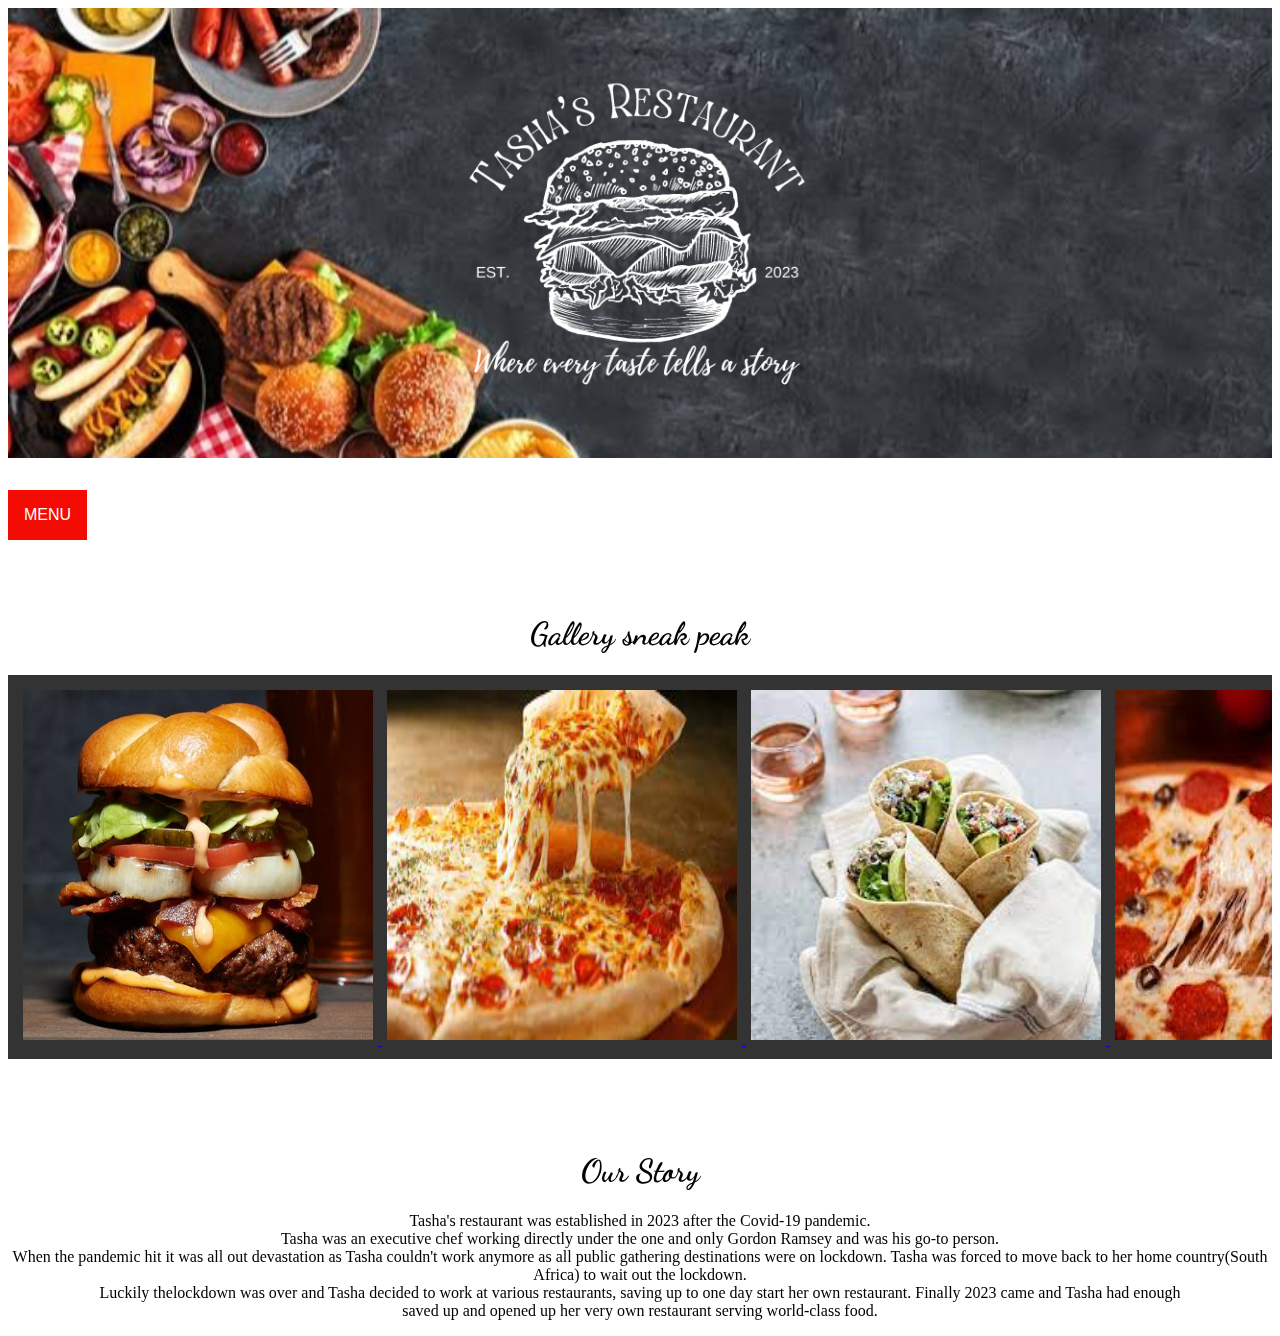
<file: index.html>
<!DOCTYPE html>
<html lang="en">
<head>
    <meta charset="UTF-8">
    <meta http-equiv="X-UA-Compatible" content="IE=edge">
    <meta name="viewport" content="width=device-width, initial-scale=1.0">
    <title>Tasha's Restaurant</title>
    <link rel="preconnect" href="https://fonts.googleapis.com">
<link rel="preconnect" href="https://fonts.gstatic.com" crossorigin>
<link href="https://fonts.googleapis.com/css2?family=Dancing+Script:wght@700&display=swap" rel="stylesheet">
    <link rel="stylesheet" href="index.css">
    
</head>
<body>
    <section class="hero-banner">
        <div class="hero-content">
            <div class="logo">
              <img src="images/Black White Modern Fast Food Logo.png">
            </div>
              </section>
      <div class="dropdown">
        <button class="dropbtn">MENU</button>
        <div class="dropdown-content">
        <a href="Our Menu.html">OUR MENU</a>
        <a href="Gallery.html">GALLERY</a>
        <a href="Contact Us.html">CONTACT US</a>
        </div>
      </div>
      <br><br><br><br>
      <h1>Gallery sneak peak</h1>
      <a href="Gallery.html">
      <div class="scroll-container">
        <img src="images/burger1.jpg" width="350" height="350">
        <img src="images/pizza1.jpg" width="350" height="350">
        <img src="images/wrap1.jpg" width="350" height="350">
        <img src="images/pizza2.jpg" width="350" height="350">
        <img src="images/wrap2.jpg" width="350" height="350">
        <img src="images/burger2.jpg" width="350" height="350">
      </a>
      </div> 
      <br><br><br><br>
      <h1>Our Story</h1>
      <p>Tasha's restaurant was established in 2023 after the Covid-19 pandemic.<br>
         Tasha was an executive chef working directly under the one and only Gordon Ramsey and was his go-to person.<br>
         When the pandemic hit it was all out devastation as Tasha couldn't work anymore as all public gathering destinations were on lockdown.
         Tasha was forced to move back to her home country(South Africa) to wait out the lockdown.<br>
         Luckily thelockdown was over and Tasha decided to work at various restaurants, saving up to one day start her own restaurant. Finally 2023 came and Tasha had enough<br>
         saved up and opened up her very own restaurant serving world-class food.
         </p>
    </body>
</html>
</file>
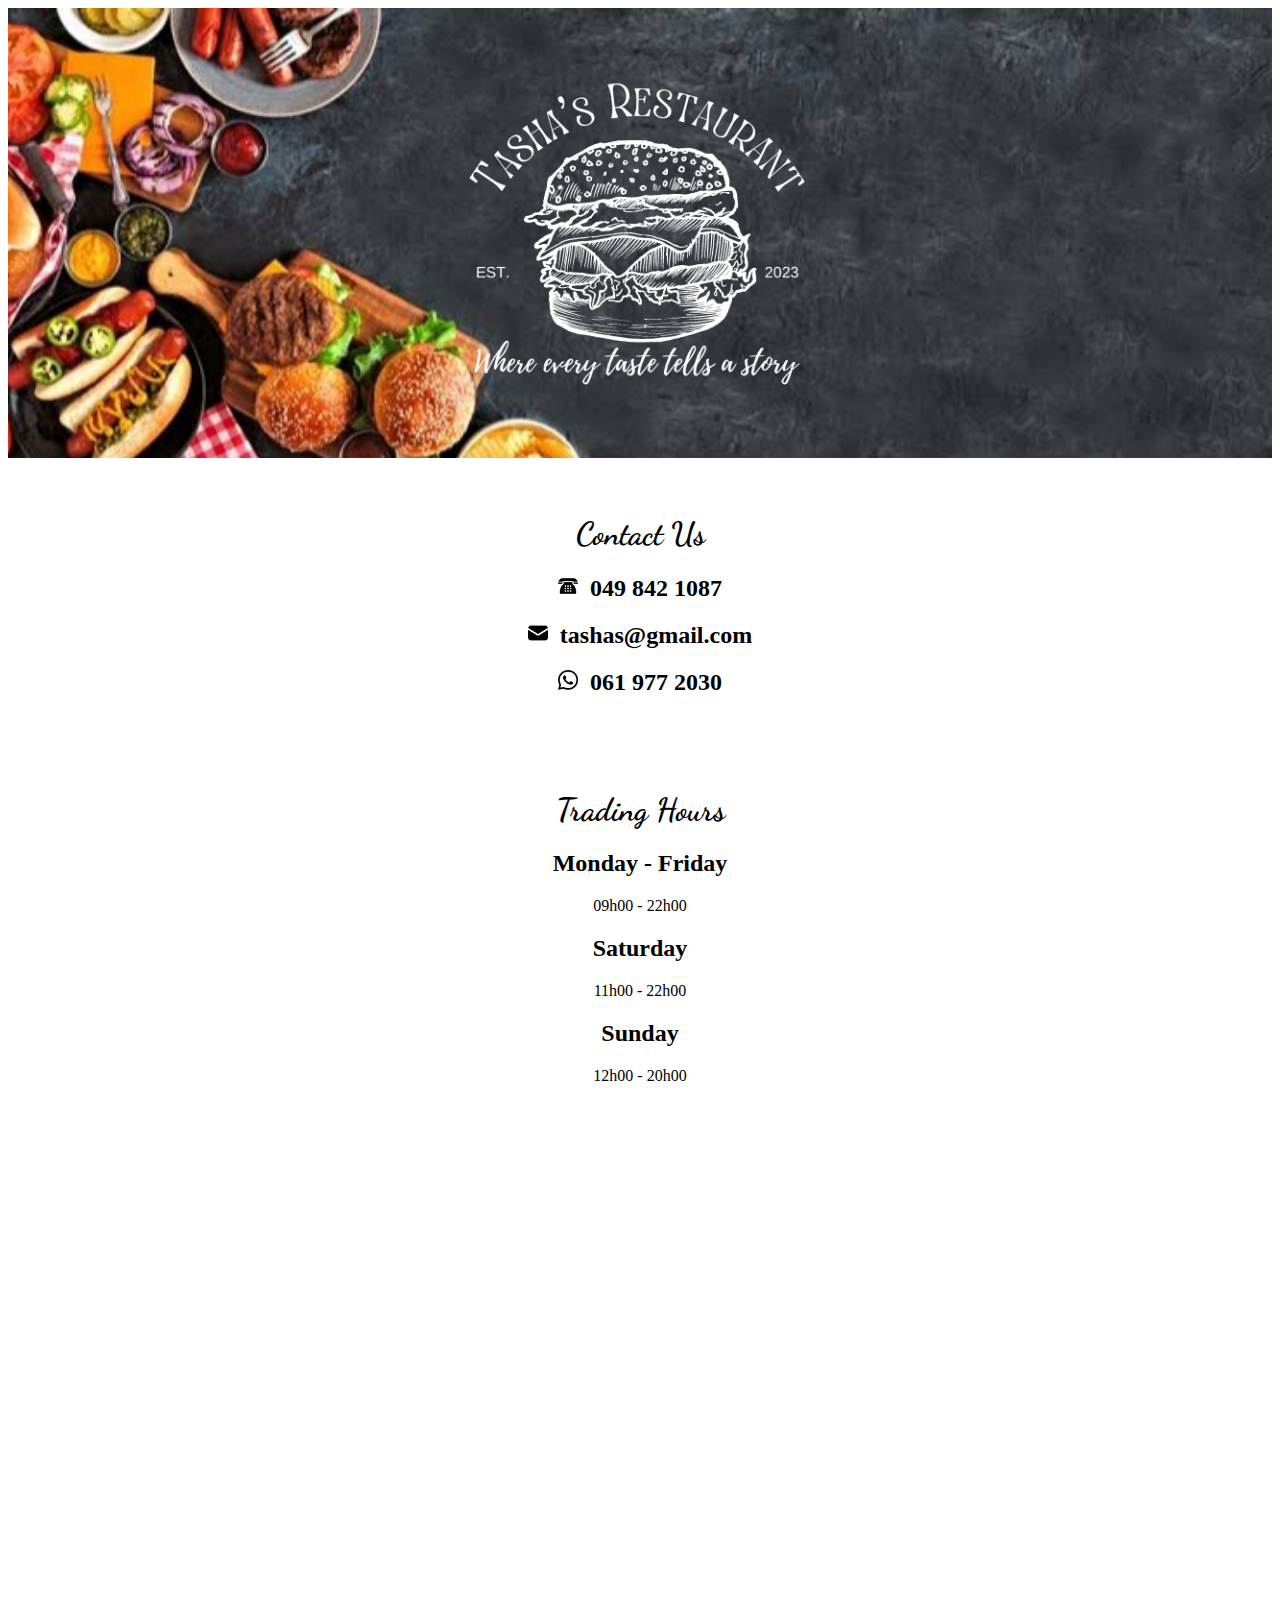
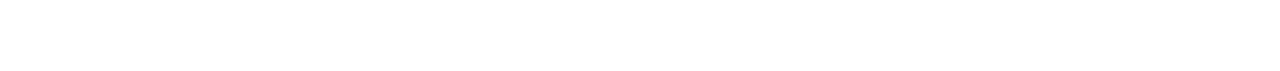
<file: Contact Us.html>
<!DOCTYPE html>
<html lang="en">
<head>
    <meta charset="UTF-8">
    <meta http-equiv="X-UA-Compatible" content="IE=edge">
    <meta name="viewport" content="width=device-width, initial-scale=1.0">
    <title>Contact Us</title>
    <link rel="preconnect" href="https://fonts.googleapis.com">
<link rel="preconnect" href="https://fonts.gstatic.com" crossorigin>
<link href="https://fonts.googleapis.com/css2?family=Dancing+Script:wght@700&display=swap" rel="stylesheet">
    <link rel="stylesheet" href="index.css">
</head>
<body>
    <section class="hero-banner">
        <div class="hero-content">
            <div class="logo">
              <img src="images/Black White Modern Fast Food Logo.png">
            </div>
              </section>
              <br><br>

     <h1>Contact Us</h1>
     <h2><img src="images/310199.png" width="20" height="20">&nbsp;  049 842 1087</h2>
     <h2><img src="images/666162.png" width="20" height="20">&nbsp;  tashas@gmail.com</h2>
     <h2><img src="images/whatsappicon.png" width="20" height="20">&nbsp; 061 977 2030</h2>
     <br><br><br>
     <h1>Trading Hours</h1>
     <h2>Monday - Friday</h2>
     <p>09h00 - 22h00</p>
     <h2>Saturday</h2>
     <p>11h00 - 22h00</p>
     <h2>Sunday</h2>
     <p>12h00 - 20h00</p>
     <br><br><br><br><br><br>

     <iframe src="https://www.google.com/maps/embed?pb=!1m18!1m12!1m3!1d3402.068607131405!2d25.00001871086793!3d-31.494797974118175!2m3!1f0!2f0!3f0!3m2!1i1024!2i768!4f13.1!3m3!1m2!1s0x1e87a40173a648f7%3A0xeda9d71425c27b0e!2s3%20Bennie%20St%2C%20Middelburg%20-%20Ec%2C%20Middelburg%2C%205900!5e0!3m2!1sen!2sza!4v1683823107070!5m2!1sen!2sza" 
     width="1400" height="450" style="border:0;" allowfullscreen="" loading="lazy" referrerpolicy="no-referrer-when-downgrade">
    </iframe>
            
</body>
</html>
</file>
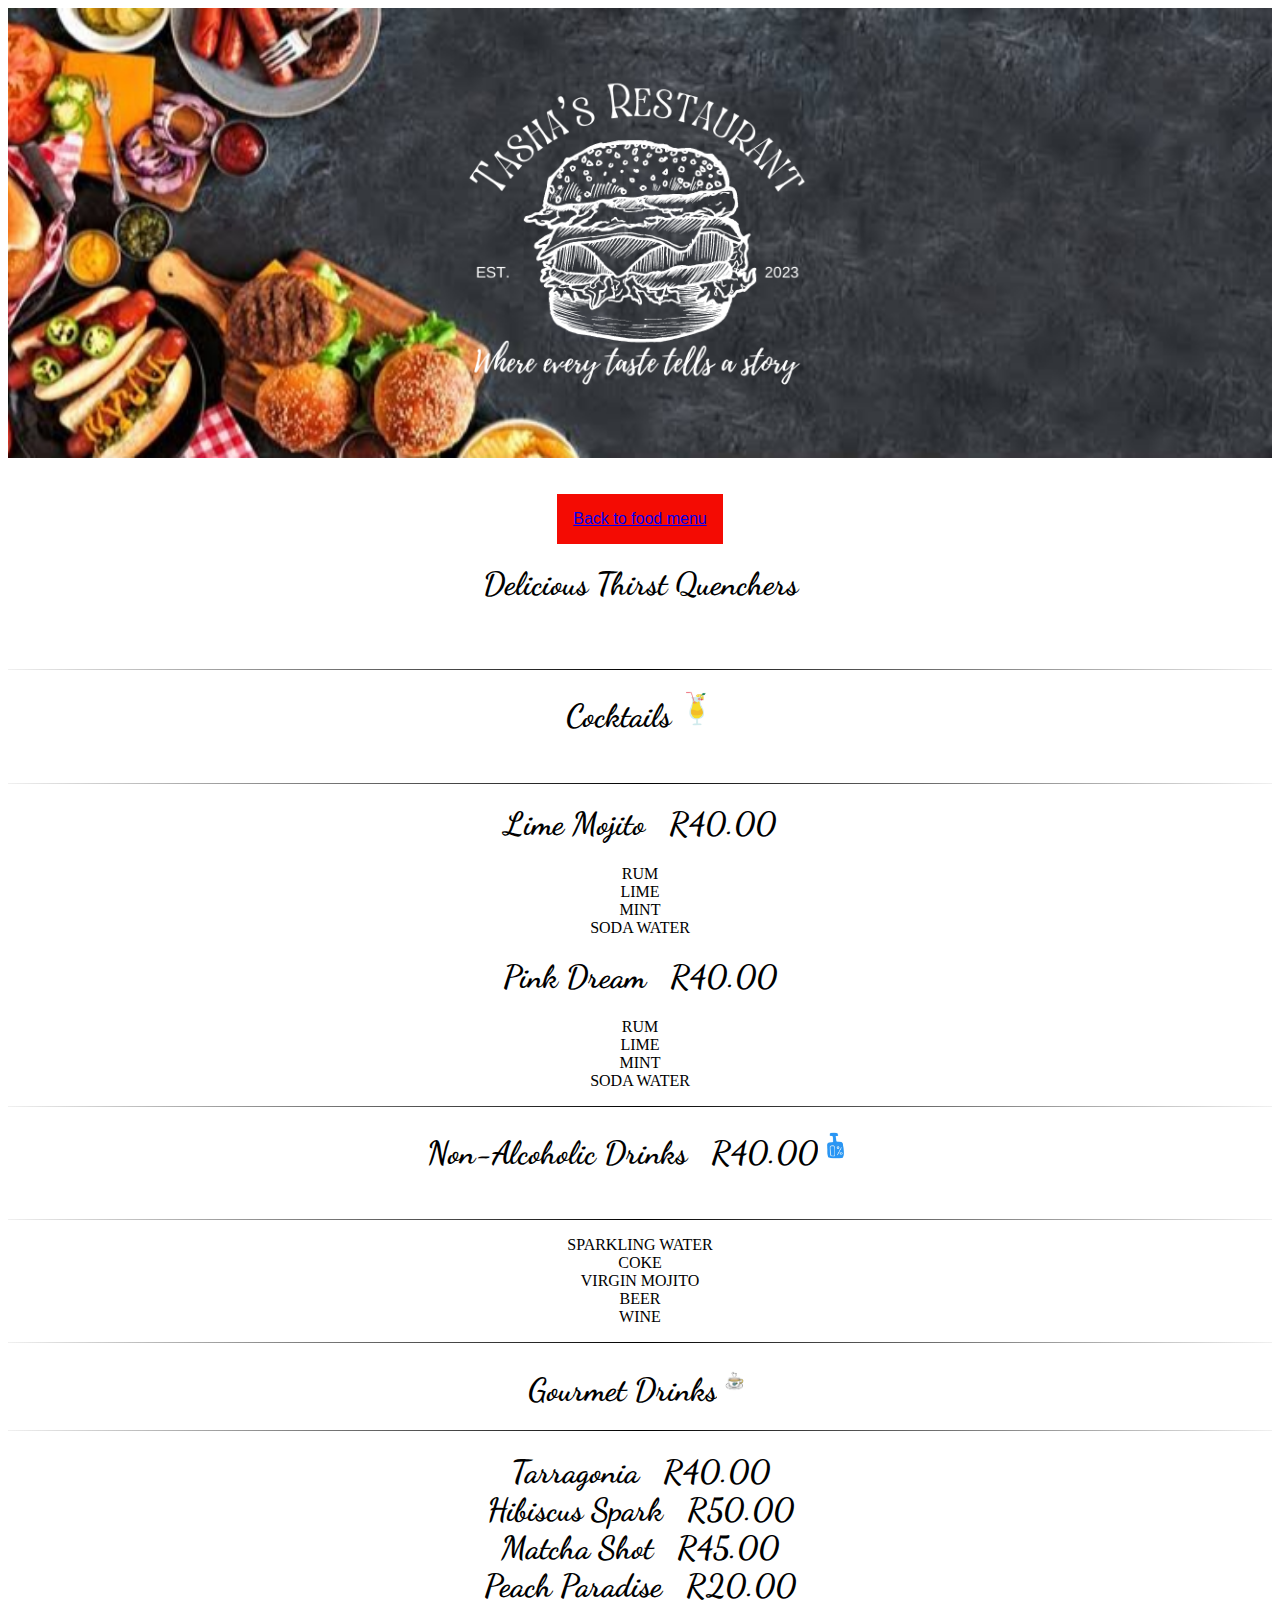
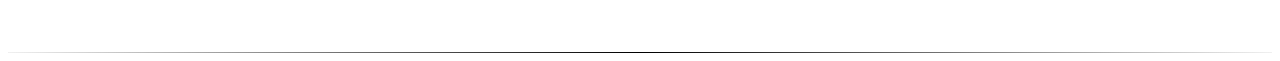
<file: drinks.html>
<!DOCTYPE html>
<html lang="en">
<head>
    <meta charset="UTF-8">
    <meta http-equiv="X-UA-Compatible" content="IE=edge">
    <meta name="viewport" content="width=device-width, initial-scale=1.0">
    <link rel="preconnect" href="https://fonts.googleapis.com">
<link rel="preconnect" href="https://fonts.gstatic.com" crossorigin>
<link href="https://fonts.googleapis.com/css2?family=Dancing+Script:wght@700&display=swap" rel="stylesheet">
    <link rel="stylesheet" href="index.css">
    
    <title>Drinks Menu</title>
    
</head>
<body>
    <section class="hero-banner">
        <div class="hero-content">
            <div class="logo">
              <img src="images/Black White Modern Fast Food Logo.png">
            </div>
              </section>
              <br><br>

              <button><a href="Our Menu.html">Back to food menu</a></button>
             <h1>Delicious Thirst Quenchers</h1>
             <br><br>
             <hr class="style14">
            </hr>
             <h1>Cocktails <img src="images/cts.webp" width="35" height="35"></h1>
             <br>
             <hr class="style14">
            </hr>
             <h1>Lime Mojito&nbsp;&nbsp;&nbsp;R40.00</h1>
             <p>RUM<br>
                LIME<br>
                MINT<br>
                SODA WATER
            </p> 

            <h1>Pink Dream&nbsp;&nbsp;&nbsp;R40.00</h1>
            <p>RUM<br>
                LIME<br>
                MINT<br>
                SODA WATER
            </p>
            <hr class="style14">
            </hr>

            <h1>Non-Alcoholic Drinks&nbsp;&nbsp;&nbsp;R40.00<img src="images/na.png" width="35" height="35"></h1>
            <br>
            <hr class="style14">
           </hr>
            
            <p>SPARKLING WATER<br>
                COKE<br>
                VIRGIN MOJITO<br>
                BEER<br>
                WINE<br>
           </p> 
             <hr class="style14">
           </hr>

           <h1>Gourmet Drinks<img src="images/gt.jpg" width="35" height="35"></h1>
           <hr class="style14">
        </hr>
        <h1>Tarragonia&nbsp;&nbsp;&nbsp;R40.00<br>
            Hibiscus Spark&nbsp;&nbsp;&nbsp;R50.00<br>
            Matcha Shot&nbsp;&nbsp;&nbsp;R45.00<br>
            Peach Paradise&nbsp;&nbsp;&nbsp;R20.00
        </h1>
            <br>
            <hr class="style14">
        </hr>
           
</body>
</html>
</file>
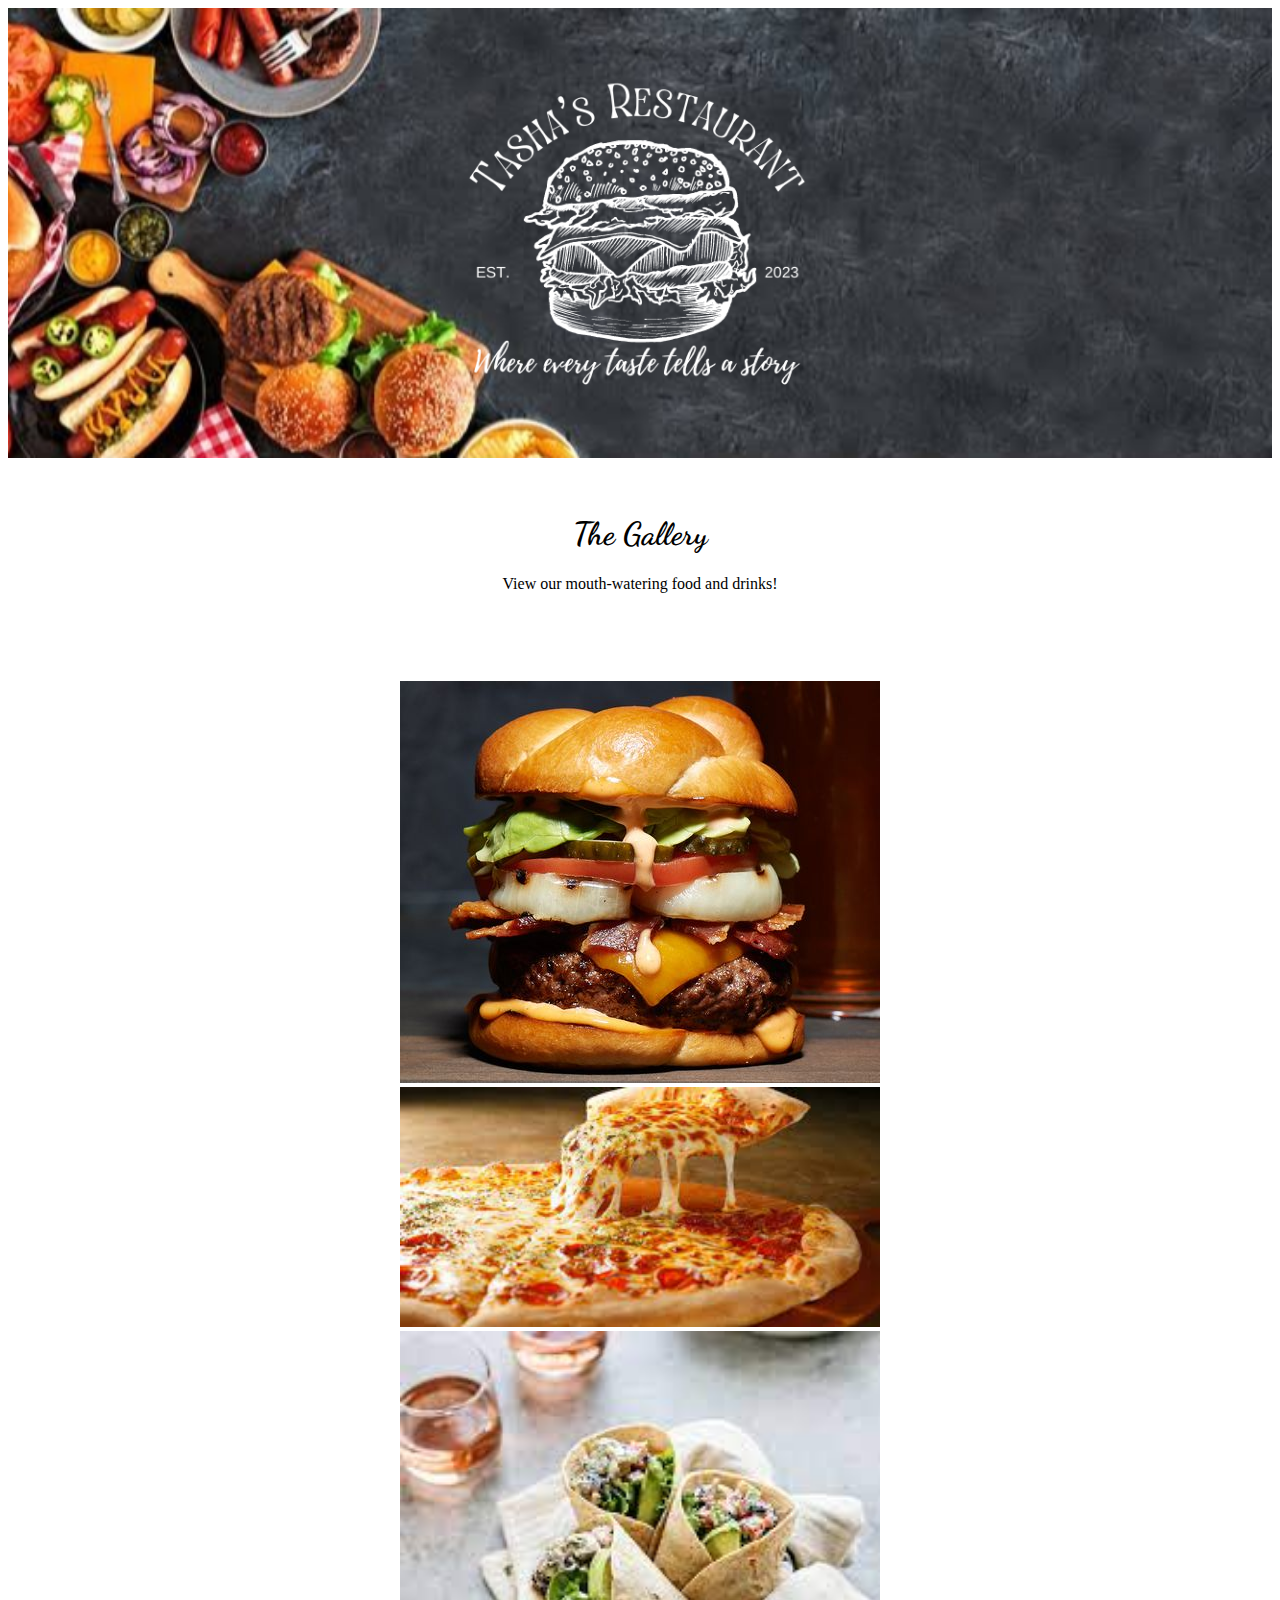
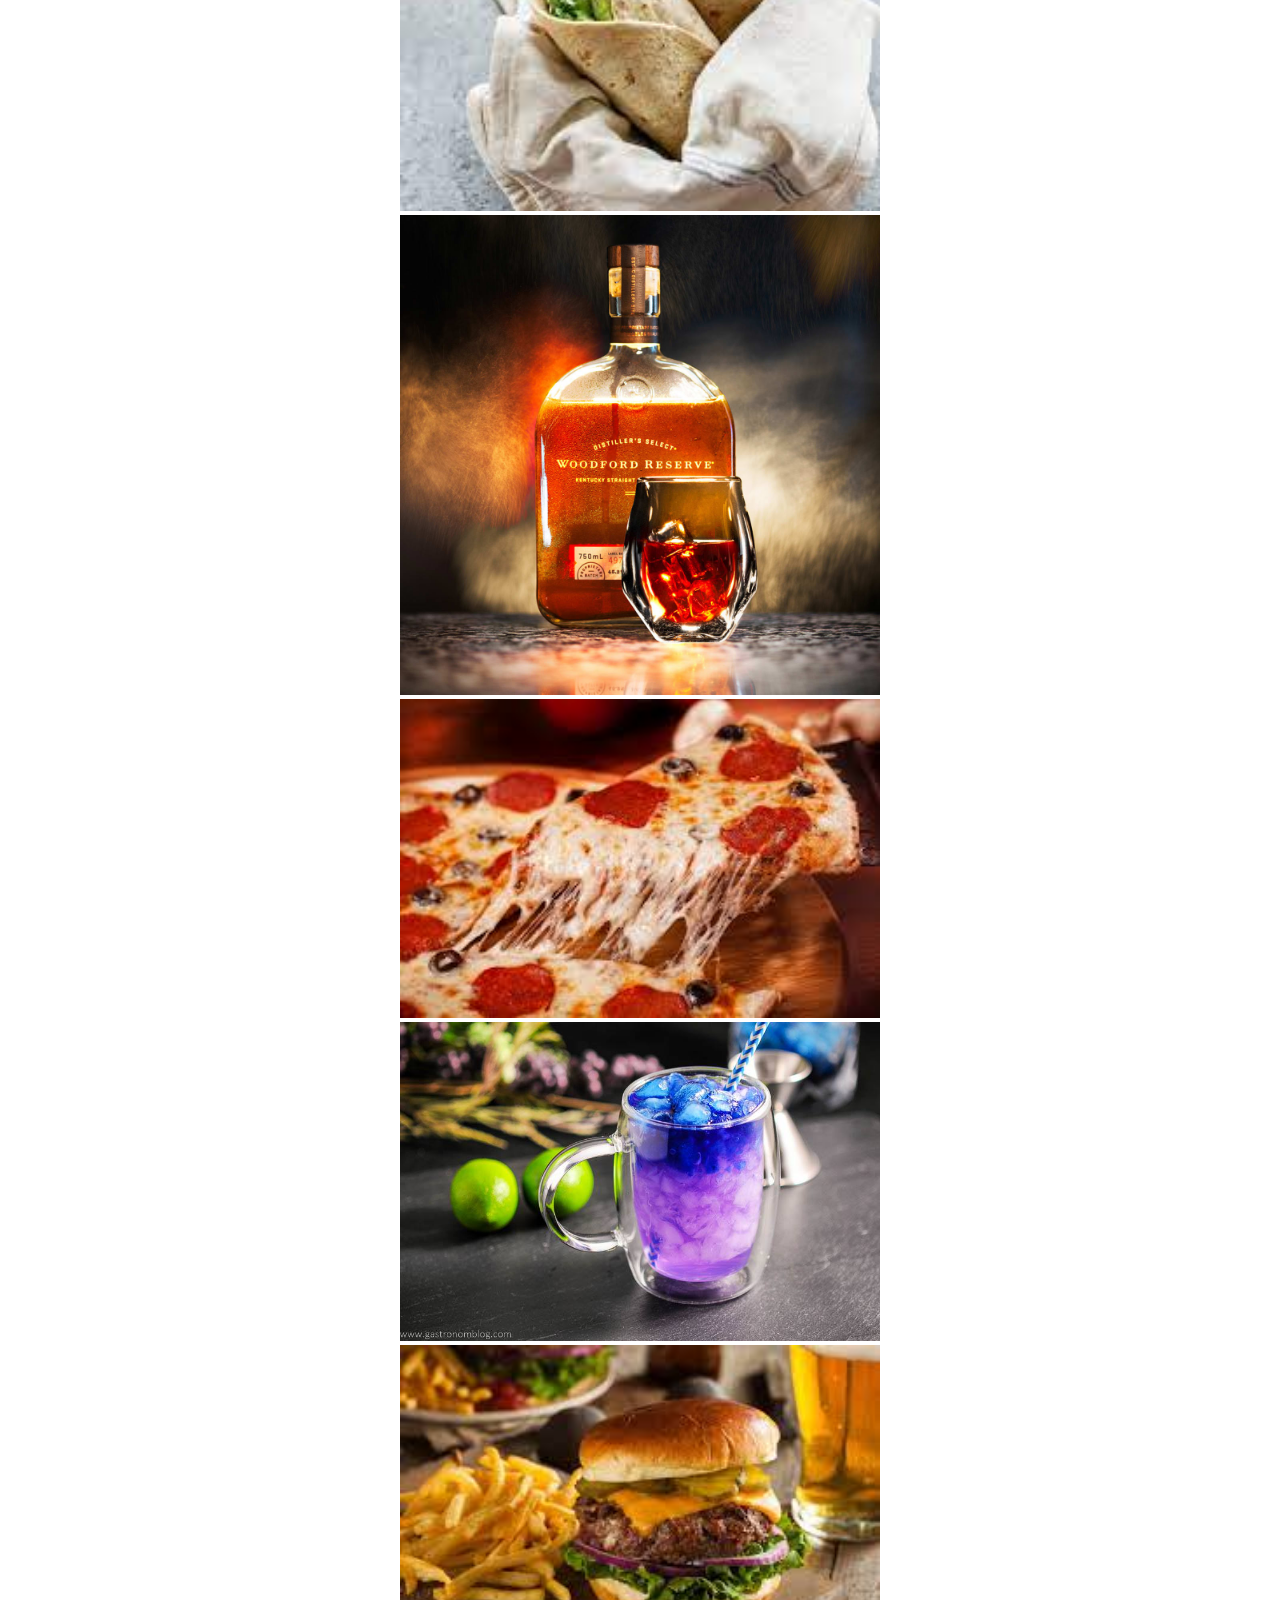
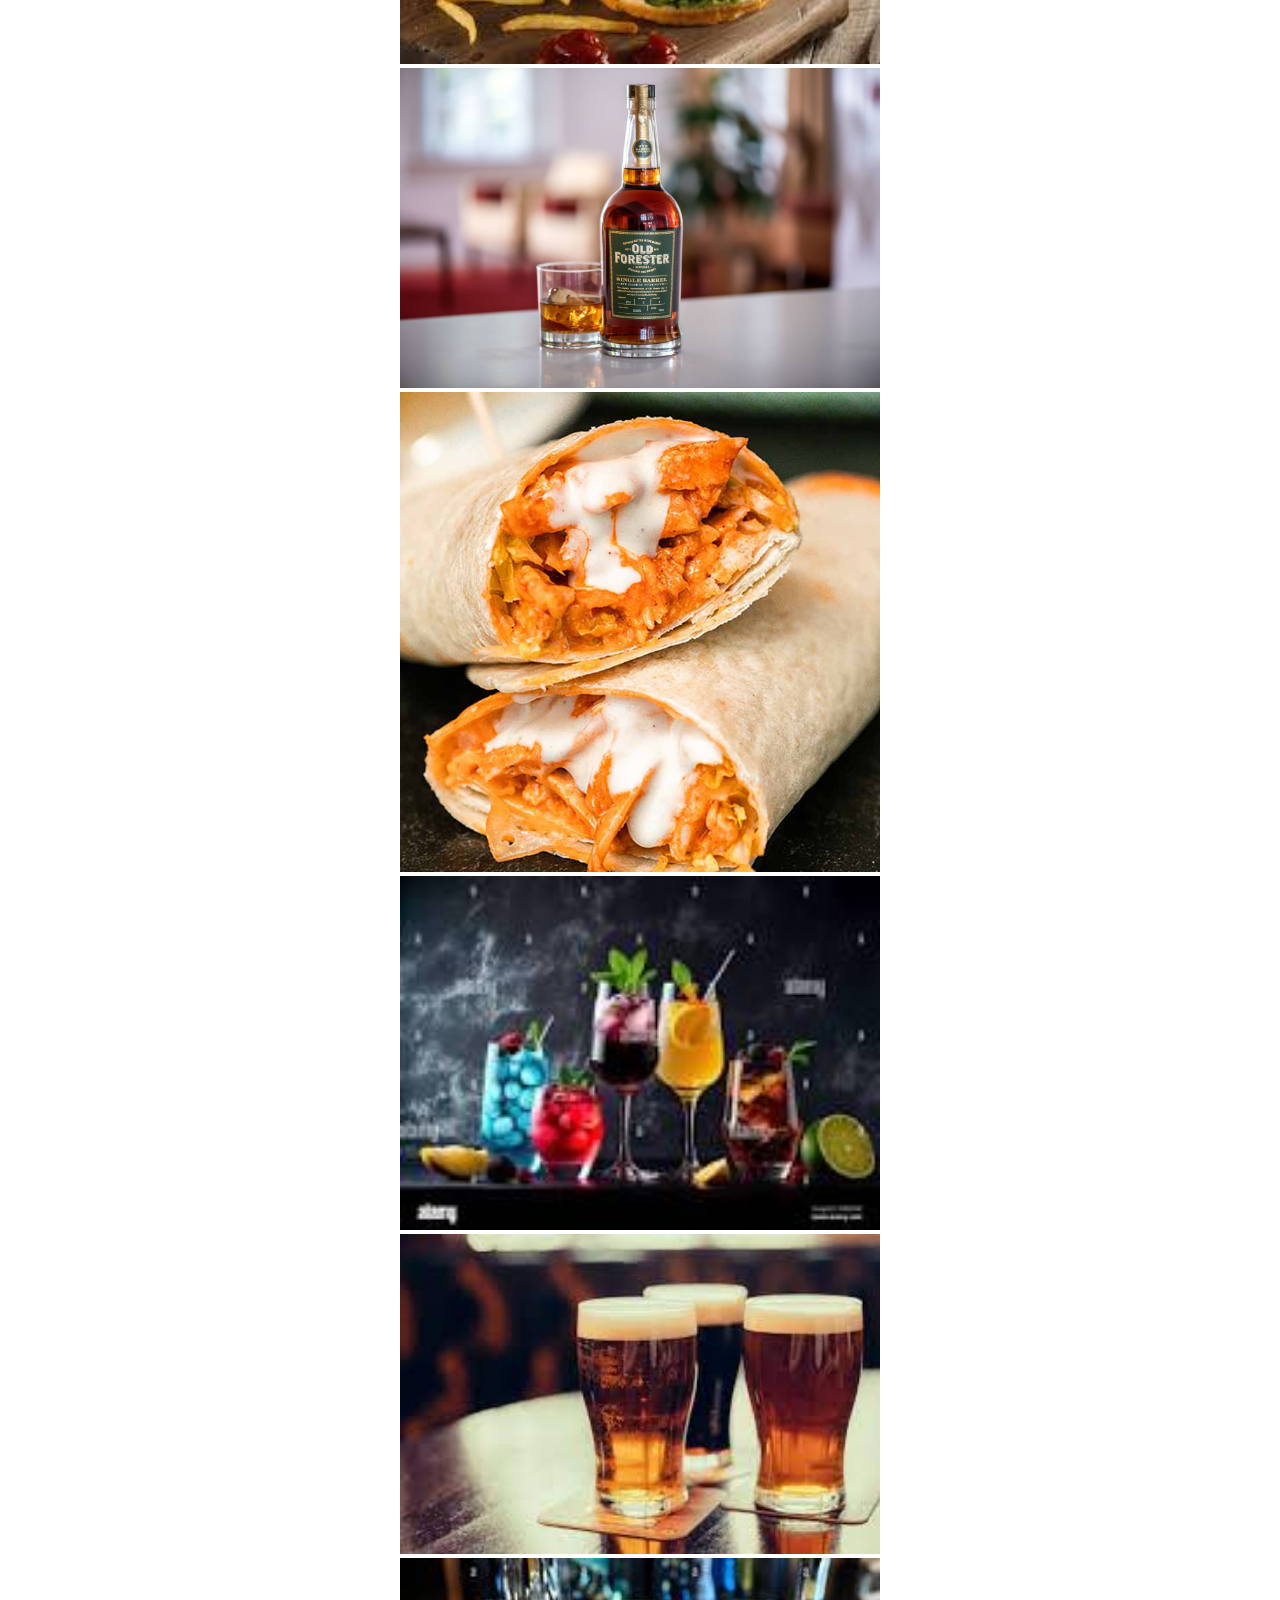
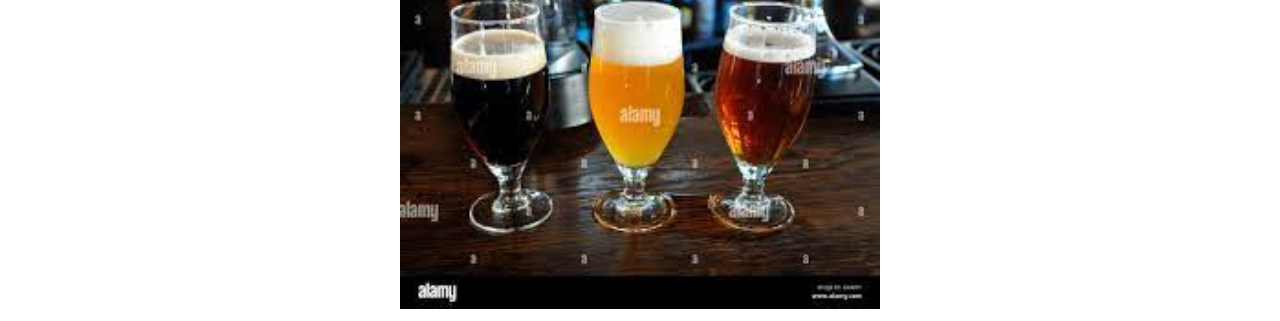
<file: Gallery.html>
<!DOCTYPE html>
<html lang="en">
<head>
    <meta charset="UTF-8">
    <meta http-equiv="X-UA-Compatible" content="IE=edge">
    <meta name="viewport" content="width=device-width, initial-scale=1.0">
    <link rel="preconnect" href="https://fonts.googleapis.com">
<link rel="preconnect" href="https://fonts.gstatic.com" crossorigin>
<link href="https://fonts.googleapis.com/css2?family=Dancing+Script:wght@700&display=swap" rel="stylesheet">
    <link rel="stylesheet" href="index.css">
    <title>Gallery</title>
</head>
<body>
    <section class="hero-banner">
        <div class="hero-content">
            <div class="logo">
              <img src="images/Black White Modern Fast Food Logo.png">
            </div>
              </section>
              <br><br>

              <h1>The Gallery</h1>
              <p>View our mouth-watering food and drinks!</p>
              <br><br><br><br>

              <div class="intro">
              <div id="image-gallery">
                <img id="current-image" src="images/burger1.jpg">
                <img id="current-image" src="images/pizza1.jpg">
                <img id="current-image" src="images/wrap1.jpg">
                <img id="current-image" src="images/wh1.jpg">
                <img id="current-image" src="images/pizza2.jpg">
                <img id="current-image" src="images/ct1.jpg">
                <img id="current-image" src="images/burger2.jpg">
                <img id="current-image" src="images/wh2.jpg">
                <img id="current-image" src="images/wrap2.jpg">
                <img id="current-image" src="images/ct2.jpg">
                <img id="current-image" src="images/beer1.jpg">
                <img id="current-image" src="images/beer2.jpg">
                

              </div>
              </div>
        
              
          
</body>
</html>
</file>
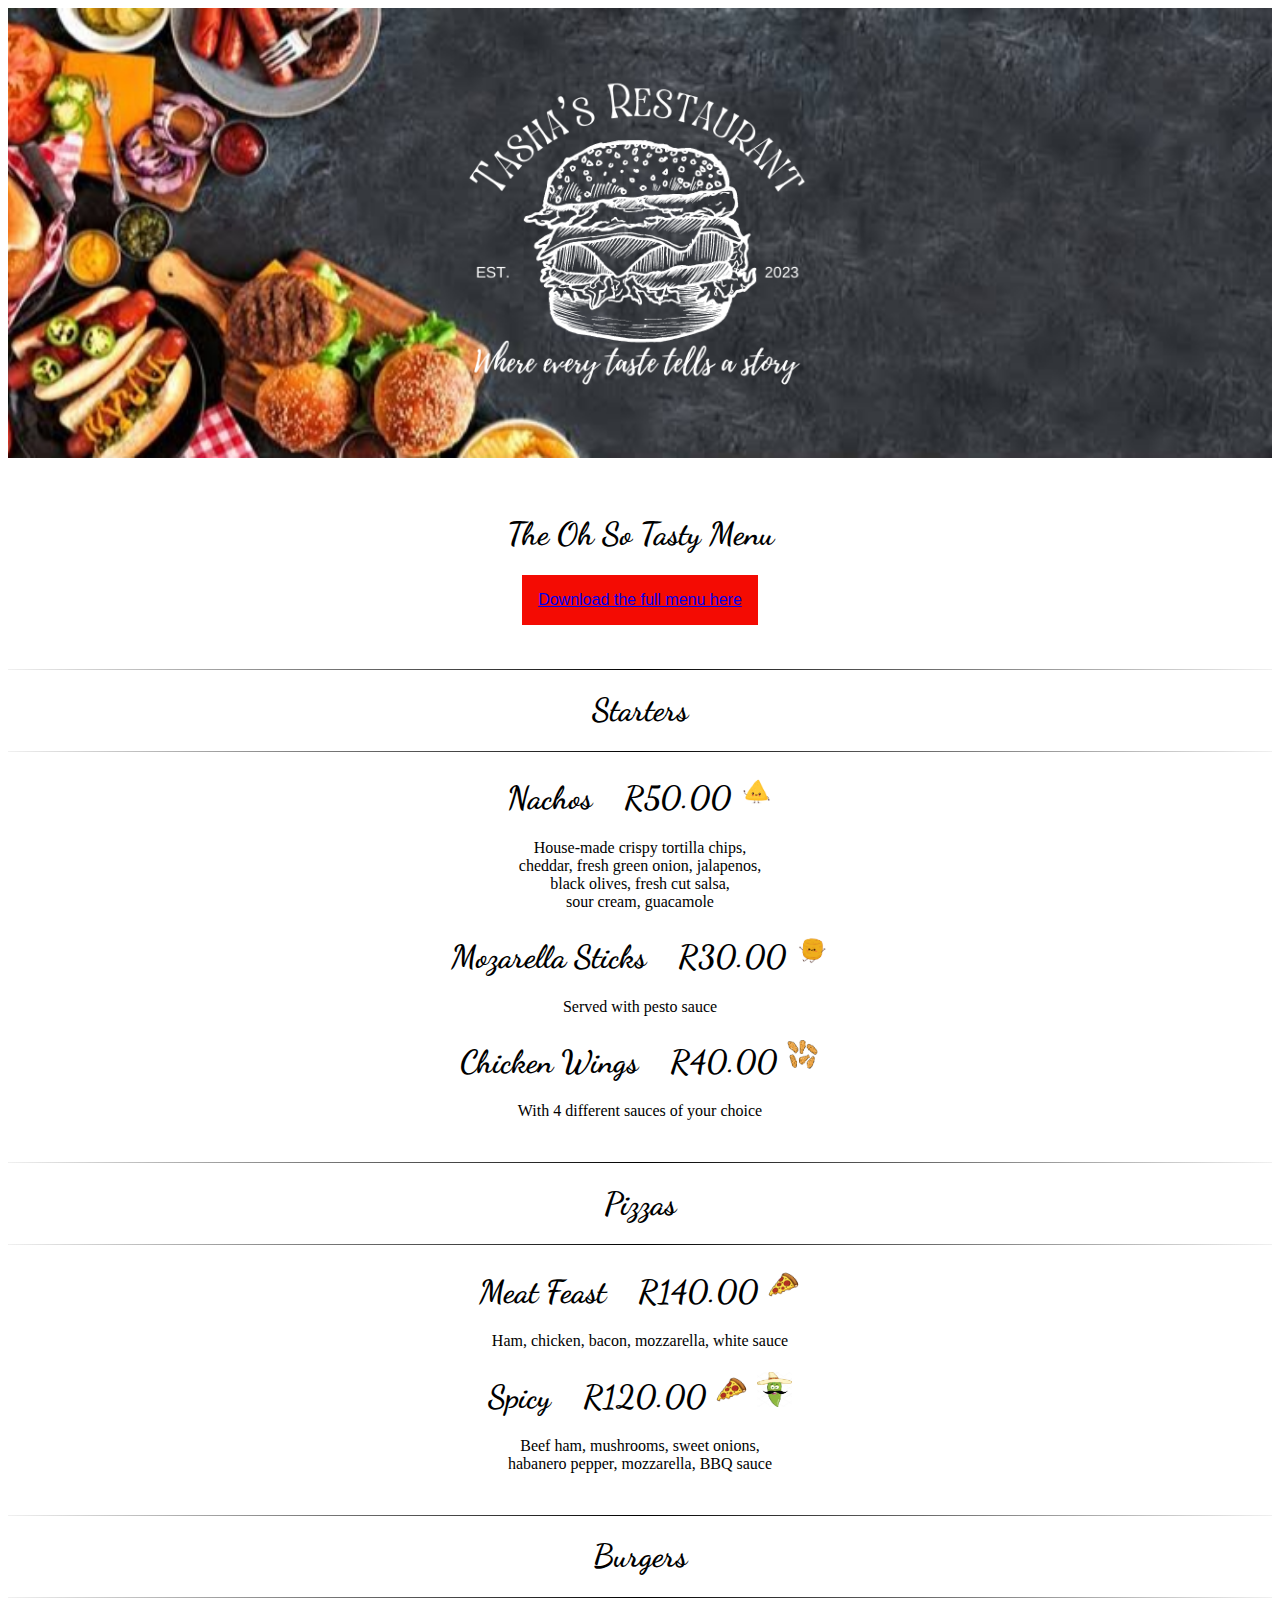
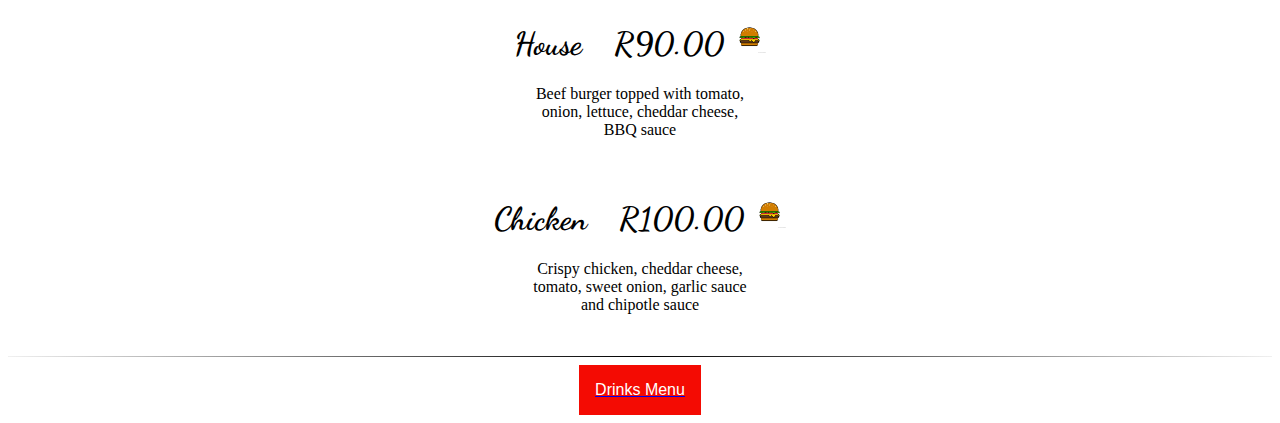
<file: Our Menu.html>
<!DOCTYPE html>
<html lang="en">
<head>
    <meta charset="UTF-8">
    <meta http-equiv="X-UA-Compatible" content="IE=edge">
    <meta name="viewport" content="width=device-width, initial-scale=1.0">
    <link rel="preconnect" href="https://fonts.googleapis.com">
<link rel="preconnect" href="https://fonts.gstatic.com" crossorigin>
<link href="https://fonts.googleapis.com/css2?family=Dancing+Script:wght@700&display=swap" rel="stylesheet">
    <link rel="stylesheet" href="index.css">
    
    <title>OUR MENU</title>
</head>
<body>
    <section class="hero-banner">
        <div class="hero-content">
            <div class="logo">
              <img src="images/Black White Modern Fast Food Logo.png">
            </div>
              </section>
              <br><br>

              <h1>The Oh So Tasty Menu</h1>
              <button><a href="images/merged_1pdf.io.pdf" download="Oh So Tasty Menu">Download the full menu here</a></button>
              <br><br>
              <hr class="style14">
            </hr>
              <h1>Starters</h1>
              <hr class="style14">
            </hr>
              <h1>Nachos&nbsp;&nbsp;&nbsp;&nbsp;R50.00 <img src="images/nacho.jpg" width="35" height="35"></h1>
              <p>House-made crispy tortilla chips,<br>
                cheddar, fresh green onion, jalapenos,<br>
                black olives, fresh cut salsa,<br> sour
                cream, guacamole</p>
                

                <h1>Mozarella Sticks&nbsp;&nbsp;&nbsp;&nbsp;R30.00 <img src="images/Mozarella.jpg" width="35" height="35"></h1>
                <p>Served with pesto sauce</p>
               

                <h1>Chicken Wings&nbsp;&nbsp;&nbsp;&nbsp;R40.00 <img src="images/wings.jpg" width="35" height="35"></h1>
                <p>With 4 different sauces of your choice</p>
                <br>
                <hr class="style14">
              </hr>
               <h1>Pizzas</h1>
               <hr class="style14">
            </hr>
            <h1>Meat Feast&nbsp;&nbsp;&nbsp;&nbsp;R140.00 <img src="images/pizzas.jpg" width="35" height="35"></h1>
            <p>Ham, chicken, bacon, mozzarella, white sauce</p>

            <h1>Spicy&nbsp;&nbsp;&nbsp;&nbsp;R120.00 <img src="images/pizzas.jpg" width="35" height="35">
                <img src="images/Jalapeno.jpg" width="35" height="35"></h1>
            <p>Beef ham, mushrooms, sweet onions,<br>habanero pepper, mozzarella, BBQ sauce</p>
            <br>
            <hr class="style14">
          </hr>
            <h1>Burgers</h1>
          <hr class="style14">
         </hr>    
            <h1>House&nbsp;&nbsp;&nbsp;&nbsp;R90.00 <img src="images/burgers.png" width="35" height="35"></h1>
            <p>Beef burger topped with tomato,<br>
              onion, lettuce, cheddar cheese, <br>
              BBQ sauce
              </p> 
              <br>
              <h1>Chicken&nbsp;&nbsp;&nbsp;&nbsp;R100.00 <img src="images/burgers.png" width="35" height="35"></h1> 
              <p>Crispy chicken, cheddar cheese,<br>
                tomato, sweet onion, garlic sauce<br> 
                and chipotle sauce
                </p>
                <br>
                <hr class="style14">
         </hr>
         <a href="drinks.html"><button>Drinks Menu</button></a>
            </body>
</html>
</file>
<file: index.css>
.hero-banner {
    background-image: url('images/banner.jpg');
    height: 50vh;
    background-size: cover;
    background-position: center;
    display: flex;
    justify-content: center;
    align-items: center;
  }
  
  .logo {
    display: flex;
    justify-content: center;
    margin-bottom: 6rem;
    margin-top: 10rem;
  }
  
  .logo img {
    width: 30rem;
    height: 30rem;
    object-fit: contain;
  }
  .dropbtn {
    background-color: #f40b03;
    color: white;
    padding: 16px;
    font-size: 16px;
    border: 50px;
    cursor: pointer;
    margin-top: 2rem;

  }
  
  .dropdown {
    position: relative;
    display: inline-block;
  }
  
  .dropdown-content {
    display: none;
    position: absolute;
    background-color: #f9f9f9;
    min-width: 160px;
    z-index: 1;
  }
  
  .dropdown-content a {
    color: black;
    padding: 12px 16px;
    text-decoration: none;
    display: block;
  }
  
  .dropdown-content a:hover {background-color: #ffcd03}
  
  .dropdown:hover .dropdown-content {
    display: block;
  }
  
  .dropdown:hover .dropbtn {
    background-color: #f07903;
  }

  h1{
    text-align: center;
    font-family: 'Dancing Script', cursive;
  font: size 200px;
  }
  
  div.scroll-container {
    background-color: #333;
    overflow: auto;
    white-space: nowrap;
    padding: 10px;
    align-items: center;
  }
  
  div.scroll-container img {
    padding: 5px;
  }

  p{
    text-align: center;
  }

  div.contact-us{
    text-align: center;
  }

  h2{
    text-align: center;
  }
  .intro { 
    text-align: center; 
    font-family: Arial;
    }

    #image-gallery { 
    width: 600px; 
    margin: 0 auto;
    }
    
    #current-image { 
    width: 80%;
    } 
    hr.style14 { 
      border: 0; 
      height: 1px; 
      background-image: -webkit-linear-gradient(left, #f0f0f0, #000000, #f0f0f0);
      background-image: -moz-linear-gradient(left, #f0f0f0, #000000, #f0f0f0);
      background-image: -ms-linear-gradient(left, #f0f0f0, #000000, #f0f0f0);
      background-image: -o-linear-gradient(left, #f0f0f0, #000000, #f0f0f0); 
    }
   button{
    background-color: #f40b03;
    color: white;
    padding: 16px;
    font-size: 16px;
    border: 50px;
    cursor: pointer;
    display: block;
   margin:auto;
   }
   button:hover {
    background-color: rgb(255, 255, 1);
    cursor: pointer;
    color: black;
  }
</file>
